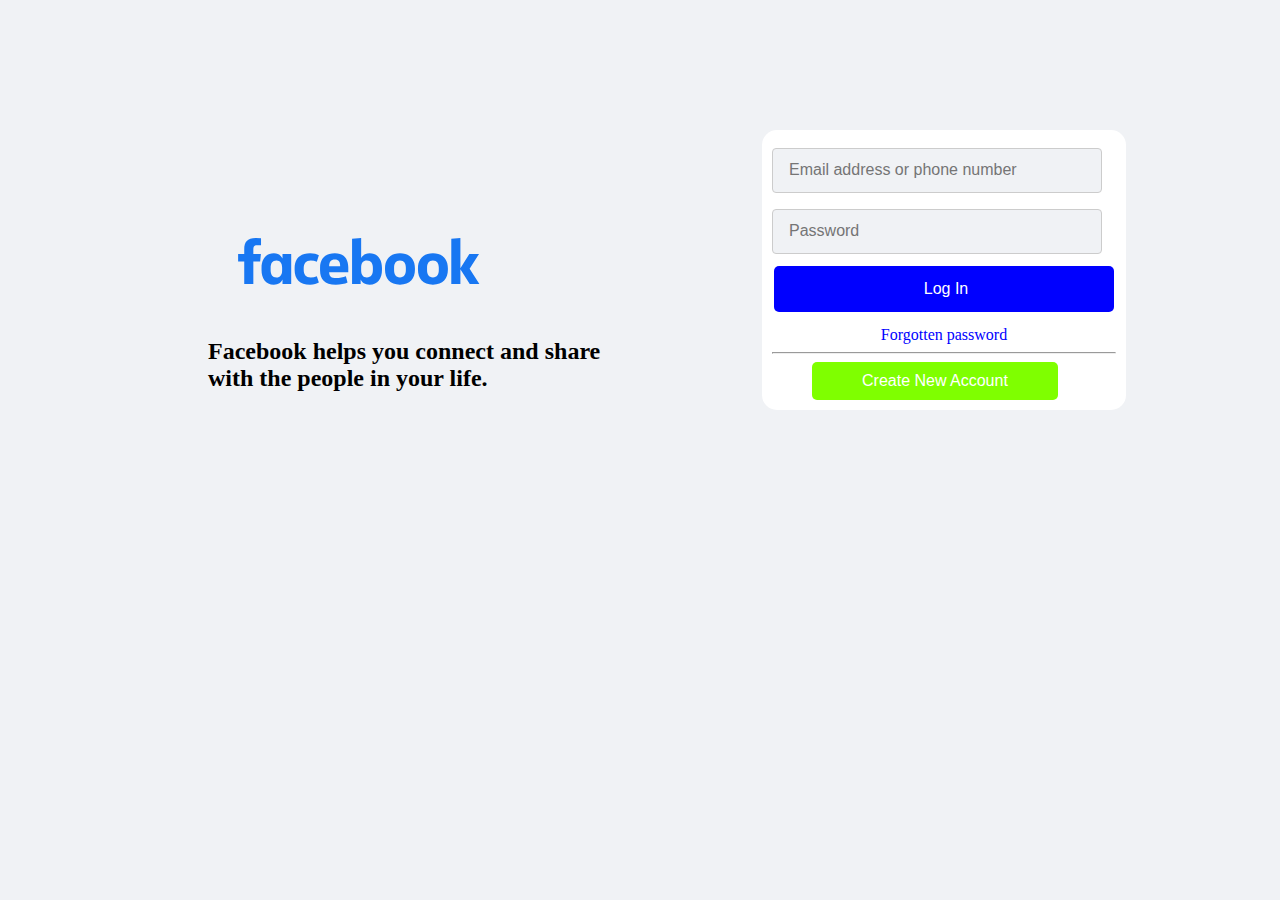
<file: index.html>
<!DOCTYPE html>
<html lang="en">
<head>
    <meta charset="UTF-8">
    <meta http-equiv="X-UA-Compatible" content="IE=edge">
    <meta name="viewport" content="width=device-width, initial-scale=1.0">
    <link rel="stylesheet" href="style3.css">
    <title>Facebook</title>
</head>
   
<body>
    
    <div class="mother">
        
        
        <div class="child1"><img src="facebook.svg" alt="f" height="106"></div>
        
        <div class="child2"><h2>Facebook helps you connect and share with the people in your life.</h2></div>
    
        
    </div>
    <div class="father">
        <div class="email"><input type="text" name="email" size="25" placeholder="Email address or phone number" > </div>
        <div class="pass"><input type="password" size="25" placeholder="Password" ></div>
        <div  class="button"><button class="button">Log In</button></div>
        <div class="forgot">Forgotten password</div>
        <hr>
        <div class="create"><button class="create">Create New Account</div>

    </div>
    
    
</body>
</html>
</file>
<file: style3.css>
body{
    background-color:#f0f2f5;
}
.mother{
    
    margin-top: 100px;
    
    height: 600px;
    
    padding-top: 100px;
    padding-left: 200px;
    display: inline-block;
}  

input[type=text], select {
    background-color: #f0f2f5;
    width: 330px;
    padding-top: 14px;
    padding-right: 16px;
    padding-bottom: 14px;
    padding-left: 16px;
    
    margin: 8px 0;
    display: inline-block;
    border: 1px solid #ccc;
    border-radius: 4px;
    box-sizing: border-box;
    
  }
::-webkit-input-placeholder{
    font-size:medium;
}
  input[type=password], select {
    background-color: #f0f2f5;
    width: 330px;
    padding-top: 14px;
    padding-right: 16px;
    padding-bottom: 14px;
    padding-left: 16px;
    margin: 8px 0;
    display: inline-block;
    border: 1px solid #ccc;
    border-radius: 4px;
    box-sizing: border-box;
  }

.child2{
    width: 400px;
    

}
.child3{
    margin-top: 10px;
    display: inline-block;
}
.child4{
    display: inline-block;
}
.father{
    padding: 10px;
    
    background-color: white;
    border-radius: 15px;
    display: inline-block;
    margin-left: 150px;
}



.forgot{
    margin-top: 10px;
    text-align: center;
    color: blue;
}

.button {
    background-color: blue;
    border: none;
    color: white;
    padding: 5px;
    width: 330px;
    text-align: center;
    text-decoration: none;
    display: inline-block;
    font-size: 16px;
    margin: 4px 2px;
    cursor: pointer;
    border-radius: 5px;
 }
.create{
    background-color: chartreuse;
    border: none;
    color: white;
    padding: 5px;
    text-align: center;
    text-decoration: none;
    display: inline-block;
    font-size: 16px;
    
    cursor: pointer;
    margin-left:40px ;
    margin-right: 40px;
    border-radius: 5px;
    
 }
</file>
